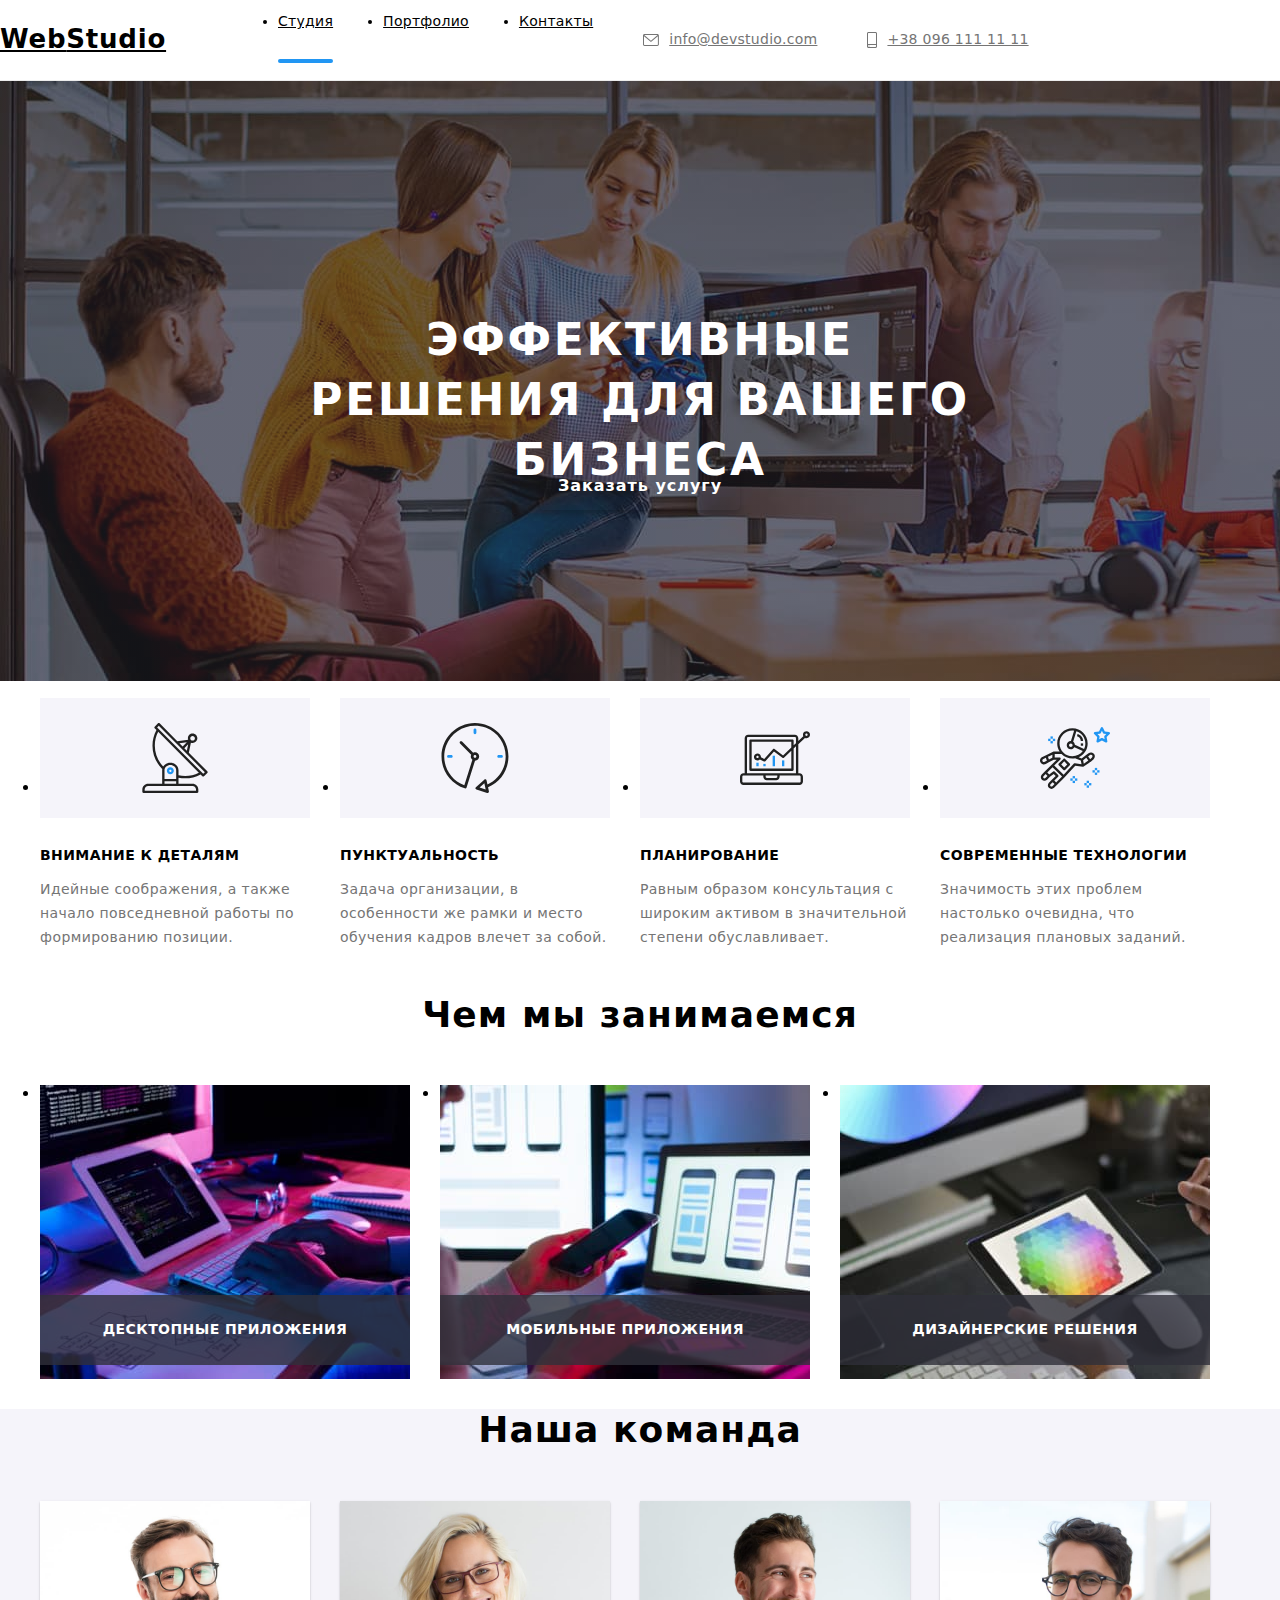
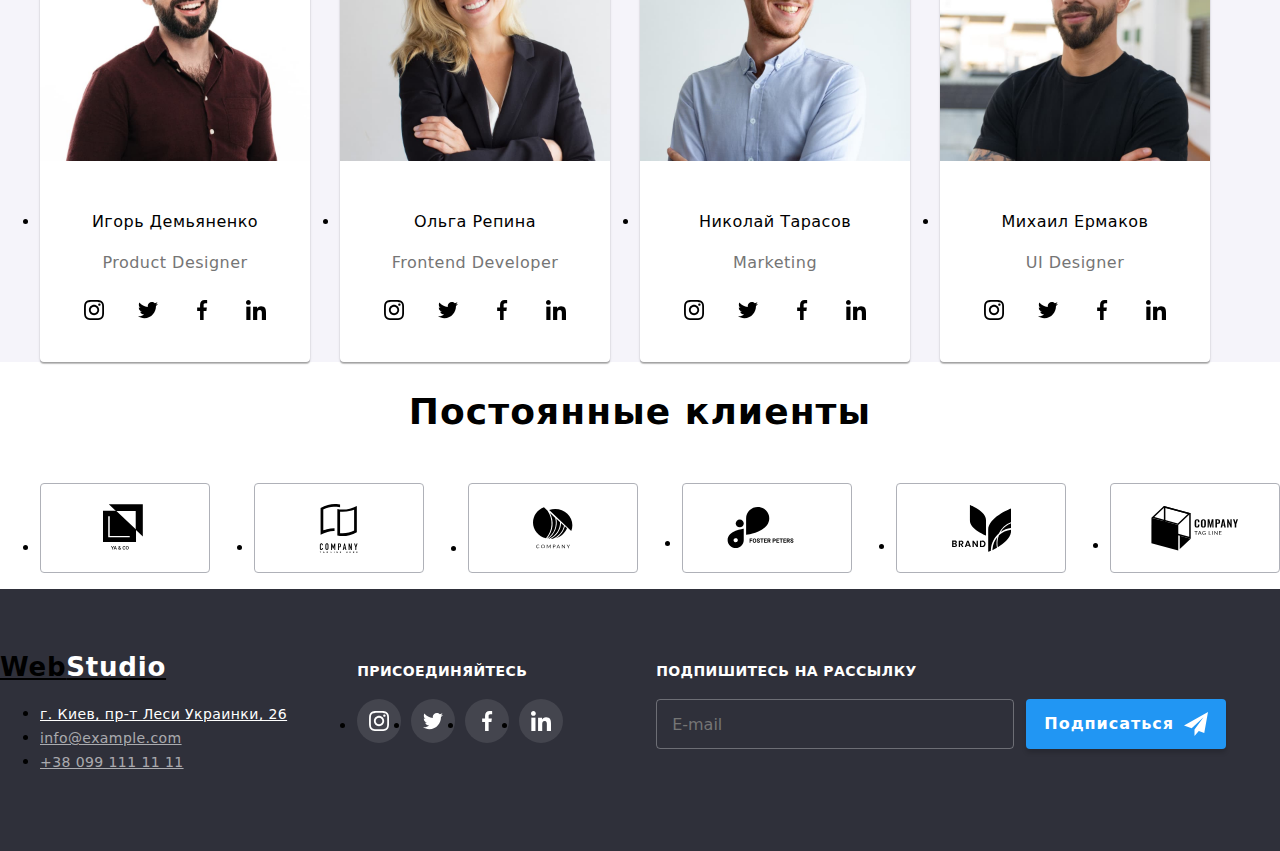
<file: index.html>
<!DOCTYPE html>
<html lang="ru">
<head>
    <meta charset="UTF-8">
    <meta http-equiv="X-UA-Compatible" content="IE=edge">
    <meta name="viewport" content="width=device-width, initial-scale=1.0">
    <link rel="preconnect" href="http://fonts.gstatic.com/">
    <link href="https://fonts.googleapis.com/css2?family=Raleway:wght@700&family=Roboto:wght@400;500;700;900&display=swap"
        rel="stylesheet">
    <link rel="stylesheet" href="https://cdnjs.cloudflare.com/ajax/libs/modern-normalize/1.0.0/modern-normalize.min.css">
    <link rel="stylesheet" href="./CSS/styles.css">
    <title>WebStudiо</title>
</head>
<body>
<header class="header section">
    <div class="container">
    <nav class="header-nav">
        <a class="logo-header link" lang="en" href="./index.html">Web<span class="header-logo-color">Studio</span></a>
        <ul class="nav-list list">
            <li class="nav-list-item"><a class="nav-link link current" href="./index.html">Студия</a></li>
            <li class="nav-list-item"><a class="nav-link link" href="./portfolio.html">Портфолио</a></li>
            <li class="nav-list-item"><a class="nav-link link" href="#contacts">Контакты</a></li>
        </ul>
    </nav>
    <a class="cont-link link" href="mailto:info@devstudio.com">
        <svg class="cont-icon" width="16" height="12">
            <use class="icon-color" href="./images/sprite.svg#icon-envelope" ></use>
        </svg>
        info@devstudio.com</a>
    <a class="cont-link link" href="tel:+380961111111" >
        <svg class="cont-icon" width="10" height="16">
            <use href="./images/sprite.svg#icon-smartphone" ></use>
        </svg>
        +38 096 111 11 11</a>
</div>
</header>
    <main>
        <!--hero-->
        <section class="hero section">
            <div class="container">            
                <h1 class="hero-slogan">Эффективные решения для вашего бизнеса</h1>
            <button class="hero-button " type="button" data-modal-open>Заказать услугу</button>
        </div>
        </section>
        <!--advanteges-->
        <section class="advanteges section">
            <ul class="container list">
                <li class="advanteges-item">
                    <div class="advantage-icons">
                    <svg  width="70" height="70">
                        <use href="./images/sprite.svg#icon-antenna"></use>
                    </svg>
                    </div>
                    <h3 class="advantages-title">Внимание к деталям</h3>
                    <p class="text">Идейные соображения, а также начало повседневной работы по формированию позиции.</p>
                </li>
                <li class="advanteges-item">
                    <div class="advantage-icons">
                        <svg width="70" height="70">
                            <use href="./images/sprite.svg#icon-clock"></use>
                        </svg>
                    </div>
                    <h3 class="advantages-title">Пунктуальность</h3>
                    <p class="text">Задача организации, в особенности же рамки и место обучения кадров влечет за собой.</p>
                </li>
                <li class="advanteges-item">
                    <div class="advantage-icons">
                        <svg width="70" height="70">
                            <use href="./images/sprite.svg#icon-diagram"></use>
                        </svg>
                    </div>
                    <h3 class="advantages-title">Планирование</h3>
                    <p class="text">Равным образом консультация с широким активом в значительной степени обуславливает.</p>
                </li>
                <li class="advanteges-item" >
                    <div class="advantage-icons">
                        <svg width="70" height="70">
                            <use href="./images/sprite.svg#icon-astronaut"></use>
                        </svg>
                    </div>
                    <h3 class="advantages-title">Современные технологии</h3>
                    <p class="text">Значимость этих проблем настолько очевидна, что реализация плановых заданий.</p>
                </li>
            </ul>
        </section>
        <!--what do we do-->
        <Section class="what-we-do section">
        <div class="container">
        <h2 class="section-title">Чем мы занимаемся</h2>
        <ul class="what-we-do-list list">
            <li class="what-we-do-item">
                <p class="what-we-do-text">Десктопные приложения</p>
                <img class="what-we-do-img" width="370" height="294" src="./images/what_do_we_do/img.jpg" alt="разработка для ПК">
            
            </li>
            <li class="what-we-do-item">
                <p class="what-we-do-text">Мобильные приложения</p>
                <img class="what-we-do-img" width="370" height="294" src="./images/what_do_we_do/img-1.jpg" alt="разработка для смартфонов">
            
            </li>
            <li class="what-we-do-item">
                <p class="what-we-do-text">Дизайнерские решения</p>
                <img class="what-we-do-img" width="370" height="294" src="./images/what_do_we_do/img-2.jpg" alt="разработка для планшетов">
            
            </li>
        </ul>
        </div>
        </Section>
        
            <!--Our team-->
            <section class="our-team section">
                <div class="container">
                <h2 class="section-title">Наша команда</h2>
                <ul class="list">
                    <li class="team-list">
                        <img class="team-photo" width="270" height="260" src="./images/our_team/img.jpg" alt="фото Игорь Демьяненко">
                        <div class="team-name">
                        <h4 class="pict-title">Игорь Демьяненко</h4>
                        <p class="prof-text" lang="en">Product Designer</p>
                        <ul class="social-links">
                            <li class="social-links-list list"><a class="social-links-list-links list" href="#">
                                <svg class="social-links-icon">
                            <use href="./images/sprite.svg#icon-instagram"></use>
                                </svg></a>
                            </li>
                            <li class="social-links-list list"><a class="social-links-list-links list" href="#">
                                <svg class="social-links-icon">
                            <use href="./images/sprite.svg#icon-twitter"></use>
                                </svg></a>
                            </li>
                            <li class="social-links-list list"><a class="social-links-list-links list" href="#">
                                <svg class="social-links-icon">
                            <use href="./images/sprite.svg#icon-facebook"></use>
                                </svg></a>
                            </li>
                            <li class="social-links-list list"><a class="social-links-list-links list" href="#">
                                <svg class="social-links-icon">
                            <use href="./images/sprite.svg#icon-linkedin"></use>
                                </svg></a>
                            </li>
                        </ul>
                        </div>
                    </li>
                    <li class="team-list">
                        <img class="team-photo" width="270" height="260" src="./images/our_team/img-1.jpg" alt="фото Ольга Репина">
                        <div class="team-name">
                        <h4 class="pict-title">Ольга Репина</h4>
                        <p class="prof-text" lang="en">Frontend Developer</p>
                        <ul class="social-links">
                            <li class="social-links-list list"><a class="social-links-list-links list" href="#">
                                    <svg class="social-links-icon">
                                        <use href="./images/sprite.svg#icon-instagram"></use>
                                    </svg></a></li>
                            <li class="social-links-list list"><a class="social-links-list-links list" href="#">
                                    <svg class="social-links-icon">
                                        <use href="./images/sprite.svg#icon-twitter"></use>
                                    </svg></a></li>
                            <li class="social-links-list list"><a class="social-links-list-links list" href="#">
                                    <svg class="social-links-icon">
                                        <use href="./images/sprite.svg#icon-facebook"></use>
                                    </svg></a></li>
                            <li class="social-links-list list"><a class="social-links-list-links list" href="#">
                                    <svg class="social-links-icon">
                                        <use href="./images/sprite.svg#icon-linkedin"></use>
                                    </svg></a></li>
                        </ul>
                    </div>
                    </li>
                    <li class="team-list">
                        <img class="team-photo" width="270" height="260" src="./images/our_team/img-2.jpg" alt="фото Николай Тарасов">
                        <div class="team-name">
                        <h4 class="pict-title">Николай Тарасов</h4>
                        <p class="prof-text" lang="en">Marketing</p>
                        <ul class="social-links">
                            <li class="social-links-list list"><a class="social-links-list-links list" href="#">
                                    <svg class="social-links-icon">
                                        <use href="./images/sprite.svg#icon-instagram"></use>
                                    </svg></a></li>
                            <li class="social-links-list list"><a class="social-links-list-links list" href="#">
                                    <svg class="social-links-icon">
                                        <use href="./images/sprite.svg#icon-twitter"></use>
                                    </svg></a></li>
                            <li class="social-links-list list"><a class="social-links-list-links list" href="#">
                                    <svg class="social-links-icon">
                                        <use href="./images/sprite.svg#icon-facebook"></use>
                                    </svg></a></li>
                            <li class="social-links-list list"><a class="social-links-list-links list" href="#">
                                    <svg class="social-links-icon">
                                        <use href="./images/sprite.svg#icon-linkedin"></use>
                                    </svg></a></li>
                        </ul>
                    </div>
                    </li>
                    <li class="team-list">
                        <img class="team-photo" width="270" height="260" src="./images/our_team/img-3.jpg" alt="фото Михаил Ермаков">
                        <div class="team-name">
                        <h4 class="pict-title">Михаил Ермаков</h4>
                        <p class="prof-text" lang="en">UI Designer</p>
                        <ul class="social-links">
                            <li class="social-links-list list"><a class="social-links-list-links list" href="#">
                                    <svg class="social-links-icon">
                                        <use href="./images/sprite.svg#icon-instagram"></use>
                                    </svg></a></li>
                            <li class="social-links-list list"><a class="social-links-list-links list" href="#">
                                    <svg class="social-links-icon">
                                        <use href="./images/sprite.svg#icon-twitter"></use>
                                    </svg></a></li>
                            <li class="social-links-list list"><a class="social-links-list-links list" href="#">
                                    <svg class="social-links-icon">
                                        <use href="./images/sprite.svg#icon-facebook"></use>
                                    </svg></a></li>
                            <li class="social-links-list list"><a class="social-links-list-links list" href="#">
                                    <svg class="social-links-icon">
                                        <use href="./images/sprite.svg#icon-linkedin"></use>
                                    </svg></a></li>
                        </ul>
                    </div>
                    </li>
                </ul>
                </div>
            </section>
<!--Our Clients-->
            <section class="our-clients section">
                <div class="container">
                    <h2 class="section-title">Постоянные клиенты</h2>
                    <ul class="clients-list list">
                        <li class="clients-list-item">
                            <a class="clients-list-links" href="#">
                                <svg class="clients-list-icon" width="44" height="49" >
                                    <use href="./images/sprite.svg#icon-logo-1">
                                    </use>
                                </svg>
                            </a>
                        </li>
                        <li class="clients-list-item">
                            <a class="clients-list-links" href="#">
                                <svg class="clients-list-icon" width="44" height="49">
                                    <use href="./images/sprite.svg#icon-logo-2">
                                    </use>
                                </svg>
                            </a>
                        </li>
                        <li class="clients-list-item">
                            <a class="clients-list-links" href="#">
                                <svg class="clients-list-icon" width="40" height="52">
                                    <use href="./images/sprite.svg#icon-logo-3">
                                    </use>
                                </svg>
                            </a>
                        </li>
                        <li class="clients-list-item">
                            <a class="clients-list-links" href="#">
                                <svg class="clients-list-icon" width="80" height="42">
                                    <use href="./images/sprite.svg#icon-logo-4">
                                    </use>
                                </svg>
                            </a>
                        </li>
                        <li class="clients-list-item">
                            <a class="clients-list-links" href="#">
                                <svg class="clients-list-icon" width="59" height="47">
                                    <use href="./images/sprite.svg#icon-logo-5">
                                    </use>
                                </svg>
                            </a>
                        </li>
                        <li class="clients-list-item">
                            <a class="clients-list-links" href="#">
                                <svg class="clients-list-icon" width="88" height="45">
                                    <use href="./images/sprite.svg#icon-logo-6">
                                    </use>
                                </svg>
                            </a>
                        </li>
                        
                    </ul>
                </div>
            </section>

        </main>
    <!--Footer-->
<footer class="footer" id="contacts">
    <div class="container footer-container">
        <div class="footer-contacts">
            <a class="logo-footer link" lang="en" href="./index.html">Web<span class="footer-logo-color">Studio</span></a>
                <address class="footer-adress">
                    <ul class="list">
                        <li><a class="link addres" href="https://goo.gl/maps/v4iGPYSP957dXcmK9" target="_blank"
                        rel="noopener noreferrer">г. Киев, пр-т Леси Украинки, 26</a></li>
                        <li><a class="link footer-cont-link" href="mailto:info@example.com">info@example.com</a></li>
                        <li><a class="link footer-cont-link" href="tel:+380991111111">+38 099 111 11 11</a></li>
                    </ul>
                </address>
        </div>
        <div class="footer-social">
            <p class="footer-links-title">присоединяйтесь</p>
                <ul class="social-links">
                    <li class="social-links-list list"><a class="social-links-list-links list" href="#">
                            <svg class="social-links-icon">
                                <use href="./images/sprite.svg#icon-instagram"></use>
                            </svg></a>
                    </li>
                    <li class="social-links-list list"><a class="social-links-list-links list" href="#">
                            <svg class="social-links-icon">
                                <use href="./images/sprite.svg#icon-twitter"></use>
                            </svg></a>
                    </li>
                    <li class="social-links-list list"><a class="social-links-list-links list" href="#">
                            <svg class="social-links-icon">
                                <use href="./images/sprite.svg#icon-facebook"></use>
                            </svg></a>
                    </li>
                    <li class="social-links-list list"><a class="social-links-list-links list" href="#">
                            <svg class="social-links-icon">
                                <use href="./images/sprite.svg#icon-linkedin"></use>
                            </svg></a>
                    </li>
                </ul>
        </div>
        <div class="fotter-submit-box">
            <p class="fotter-submit-tittle" >Подпишитесь на рассылку</p>
            <form class="footer-submit-box" name="sign-up-form" autocomplete="off">
                <input class="footer-submit-form" type="email" name="user-email" placeholder="E-mail" required>
                <button type="submit" class="fotter-submit-button">Подписаться
                    <svg class="fotter-submit-button-icon">
                        <use href="./images/sprite.svg#icon-icon-send"></use>
                    </svg>
                </button>
            </form>
        </div>
    </div>
</footer>
<!-- Fotter END -->

<!-- Modal Window -->
<div class="backdrop is-hidden" data-modal>
    <form class="modal" method="GET" autocomplete="off">
        <button type="button" class="modal-close-btn" data-modal-close>
            <svg class="close-btn-icon">
                <use href="./images/sprite.svg#icon-close-black-18dp-1"></use>
            </svg>
        </button>
<p class="modal-text">Оставьте свои данные, мы вам перезвоним</p>
        <label class="user-data-label">
            Имя
            <span class="modal-input-wraper">
                <input class="user-data-form" type="text" name="user-name" minlength="3" required>
                <svg class="modal-form-icom" width="12" height="12"> 
                    <use href="./images/sprite.svg#icon-vector-man"></use>
                </svg>
            </span>
        </label>
        <label class="user-data-label">
            Телефон
            <span class="modal-input-wraper">
                <input class="user-data-form" type="tel" name="user-tel" pattern="[0-9]{3}-[0-9]{3}-[0-9]{2}-[0-9]{2}" title="000-111-11-11" required>
                <svg class="modal-form-icom" width="13" height="13">
                    <use href="./images/sprite.svg#icon-vector-phone"></use>
                </svg>
            </span>
        </label>
        <label class="user-data-label">Почта
            <span class="modal-input-wraper">
                <input class="user-data-form" type="email" name="user-email" required>
                <svg class="modal-form-icom" width="15" height="15">
                    <use href="./images/sprite.svg#icon-vector-mail"></use>
                </svg>
            </span>
        </label>
        <label class="user-data-label-comment">Комментарий
            <textarea class="user-data-form textarea" type="text" name="user-comment" placeholder="Введите текст"></textarea>
        </label>
        <input type="checkbox" name="modal-checkbox" id="modal-checkbox" class="modal-checkbox hidden-tittle" required>
        <label for="modal-checkbox" class="modal-checkbox-label">
            Соглашаюсь с рассылкой и принимаю&nbsp;<a class="modal-text-link" href="#">Условия договора</a>
        </label>
    <button type="submit" class="modal-submit-button">Отправить</button>
    </form>
    </div>

<script src="./js/modal.js"></script>
<!-- Modal Window END-->

</body>
</html>
</file>
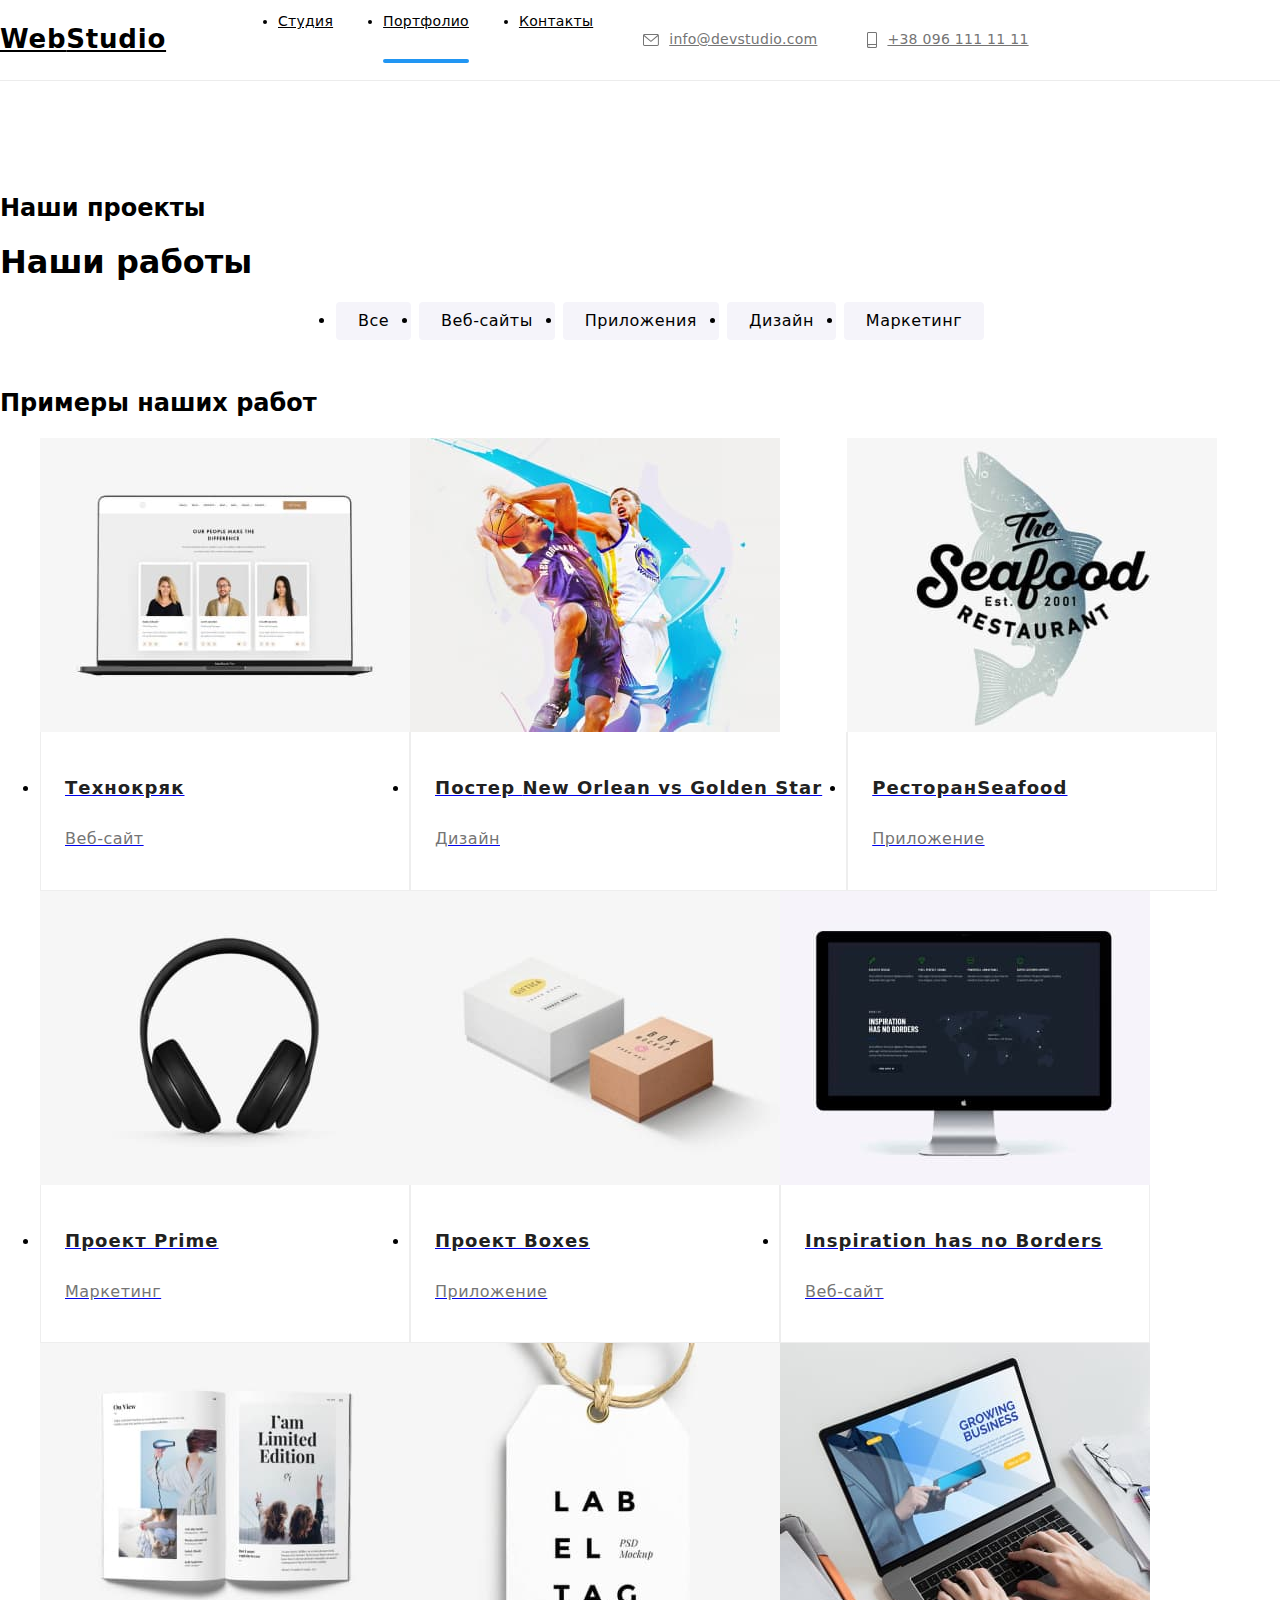
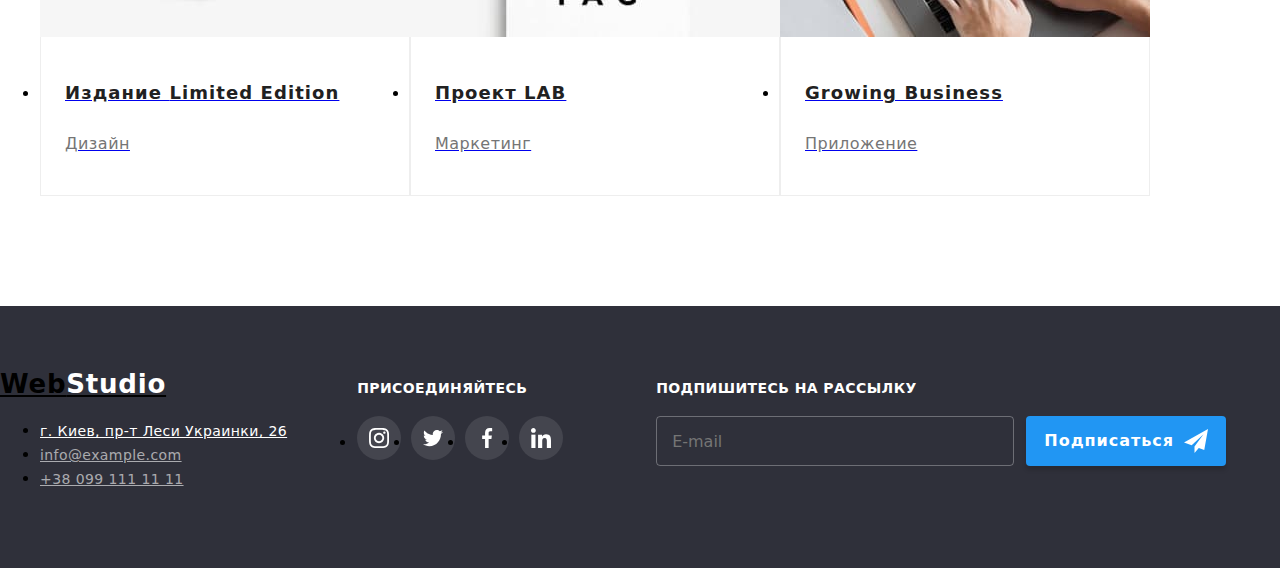
<file: portfolio.html>
<!DOCTYPE html>
<html lang="en">
<head>
    <meta charset="UTF-8">
    <meta http-equiv="X-UA-Compatible" content="IE=edge">
    <meta name="viewport" content="width=device-width, initial-scale=1.0">
    <link rel="preconnect" href="http://fonts.gstatic.com/">
    <link href="https://fonts.googleapis.com/css2?family=Raleway:wght@700&family=Roboto:wght@400;500;700;900&display=swap"
        rel="stylesheet">
    <link rel="stylesheet" href="https://cdnjs.cloudflare.com/ajax/libs/modern-normalize/1.0.0/modern-normalize.min.css">
    <link rel="stylesheet" href="./CSS/styles.css">
    <title>portfolio</title>
</head>
<body class="body-pfolio">
<header class="header section">
    <div class="container">
        <nav class="header-nav">
            <a class="logo-header link" lang="en" href="./index.html">Web<span
                    class="header-logo-color">Studio</span></a>
            <ul class="nav-list list">
                <li class="nav-list-item"><a class="nav-link link" href="./index.html">Студия</a></li>
                <li class="nav-list-item"><a class="nav-link link current" href="./portfolio.html">Портфолио</a></li>
                <li class="nav-list-item"><a class="nav-link link" href="#contacts">Контакты</a></li>
            </ul>
        </nav>
        <a class="cont-link link" href="mailto:info@devstudio.com">
            <svg class="cont-icon" width="16" height="12">
                <use href="./images/sprite.svg#icon-envelope"></use>
            </svg>
            info@devstudio.com</a>
        <a class="cont-link link" href="tel:+380961111111">
            <svg class="cont-icon" width="10" height="16">
                <use href="./images/sprite.svg#icon-smartphone"></use>
            </svg>
            +38 096 111 11 11</a>
    </div>
</header>
    <main class="main-pholio">
        <section class="section">   
            <h2 class="hidden-tittle">Наши проекты</h2>
        <div class="container">    
           <h1 class="hidden-tittle">Наши работы</h1>
            <ul class="main-buttons list">
                <li class="main-buttons-list"><button class="main-buttons-links" type="button">Все</button></li>
                <li class="main-buttons-list"><button class="main-buttons-links" type="button">Веб-сайты</button></li>
                <li class="main-buttons-list"><button class="main-buttons-links" type="button">Приложения</button></li>
                <li class="main-buttons-list"><button class="main-buttons-links" type="button">Дизайн</button></li>
                <li class="main-buttons-list"><button class="main-buttons-links" type="button">Маркетинг</button></li>
            </ul>
                <h2 class="hidden-tittle">Примеры наших работ</h2>
            <ul class="projects list">
                <li class="project-item">
                    <a href="#" class="project-item-link link">
                    <div class="project-overlay-box">
                    <img class="project-card" width="370" height="294" src="./images/portfolio/img.jpg" alt="постер вебсайта">
                    <p class="overlay">Технокряк это современная площадка распространения коронавируса. Компании используют эту платформу для цифрового
                    шпионажа и атак на защищённые сервера конкурентов.</p>
                </div>
                    <div class="project-card-name">
                    <h3 class="project-title">Технокряк</h3>
                    <p class="project-text">Веб-сайт</p>
                    </div>
                    </a>
                </li>
                <li class="project-item">
                    <a href="#" class="project-item-link link">
                    <div class="project-overlay-box">
                        <img class="project-card" width="370" height="294" src="./images/portfolio/img-1.jpg" alt="постер матча">
                            <p class="overlay">Lorem ipsum dolor sit amet, consectetur adipisicing elit. Veritatis quam dolorem aliquam provident, in distinctio, neque ut possimus ipsum quis suscipit accusantium. Tempore natus numquam eaque quod sequi laudantium earum.</p>
                    </div>
                    <div class="project-card-name">
                    <h3 class="project-title">Постер <span lang="en">New Orlean vs Golden Star</span></h3>
                    <p class="project-text">Дизайн</p>
                    </div>
                </a>
                </li>
                <li class="project-item">
                    <a href="#" class="project-item-link link">
                        <div class="project-overlay-box">
                            <img class="project-card" width="370" height="294" src="./images/portfolio/img-2.jpg" alt="постер ресторана">
                                <p class="overlay">Lorem ipsum dolor sit amet consectetur adipisicing elit. Temporibus magnam magni neque. Delectus eveniet recusandae minus exercitationem eligendi, sequi explicabo aspernatur sint perferendis optio commodi illum reiciendis quisquam, perspiciatis laboriosam.</p>
                        </div>
                    <div class="project-card-name">
                    <h3 class="project-title">Ресторан<span lang="en">Seafood</span></h3>
                    <p class="project-text">Приложение</p>
                    </div>
                    </a>
                </li>
                <li class="project-item">
                    <a href="#" class="project-item-link link">
                        <div class="project-overlay-box">
                            <img class="project-card" width="370" height="294" src="./images/portfolio/img-3.jpg" alt="постер проекта">
                                <p class="overlay">Lorem ipsum dolor sit amet consectetur adipisicing elit. Temporibus dolores soluta eum possimus doloribus quae amet in maxime nobis nemo, perferendis labore exercitationem ut odio aspernatur. Autem, quis tenetur. Quos?</p>
                        </div>
                    <div class="project-card-name">
                    <h3 class="project-title">Проект <span lang="en">Prime</span></h3>
                    <p class="project-text">Маркетинг</p>
                    </div>
                    </a>
                </li>
                <li class="project-item">
                    <a href="#" class="project-item-link link">
                        <div class="project-overlay-box">
                            <img class="project-card" width="370" height="294" src="./images/portfolio/img-4.jpg" alt="постер проекта">
                                <p class="overlay">Lorem ipsum dolor, sit amet consectetur adipisicing elit. Nulla nemo sed optio ipsum totam exercitationem saepe maxime enim officiis, ea unde sit vero! Repudiandae, dolores iure dicta minima perspiciatis nulla.</p>
                        </div>
                    <div class="project-card-name">
                    <h3 class="project-title">Проект <span lang="en">Boxes</span></h3>
                    <p class="project-text">Приложение</p>
                    </div>
                    </a>
                </li>
                <li class="project-item">
                    <a href="#" class="project-item-link link">
                        <div class="project-overlay-box">
                            <img class="project-card" width="370" height="294" src="./images/portfolio/img-5.jpg" alt="постер проекта">
                                <p class="overlay">Lorem ipsum dolor, sit amet consectetur adipisicing elit. Dolore doloribus, autem ducimus ipsa nemo placeat, molestias dolorum id veniam a provident illo veritatis optio iste repellendus nam fuga sed totam.</p>
                        </div>
                    <div class="project-card-name">
                    <h3 class="project-title" lang="en">Inspiration has no Borders</h3>
                    <p class="project-text">Веб-сайт</p>
                    </div>
                    </a>
                </li>
                <li class="project-item">
                    <a href="#" class="project-item-link link">
                        <div class="project-overlay-box">
                            <img class="project-card" width="370" height="294" src="./images/portfolio/img-6.jpg" alt="постер проекта">
                                <p class="overlay">Lorem ipsum, dolor sit amet consectetur adipisicing elit. Corrupti obcaecati, voluptates nulla cum nostrum qui veritatis distinctio ad suscipit amet. Eos temporibus, excepturi similique ratione voluptate ex. Sequi, blanditiis eligendi.</p>
                        </div>
                    <div class="project-card-name">
                    <h3 class="project-title">Издание <span lang="en">Limited Edition</span></h3>
                    <p class="project-text">Дизайн</p>
                    </div>
                    </a>
                </li>
                <li class="project-item">
                    <a href="#" class="project-item-link link">
                        <div class="project-overlay-box">
                            <img class="project-card" width="370" height="294" src="./images/portfolio/img-7.jpg" alt="постер проекта">
                                <p class="overlay">Lorem ipsum dolor sit amet, consectetur adipisicing elit. Tempore, similique, quia et vel, impedit laboriosam voluptatum officia vitae saepe debitis veritatis ab culpa autem ipsum. Maiores tempore necessitatibus sint tempora?</p>
                        </div>
                    <div class="project-card-name">
                    <h3 class="project-title">Проект LAB</h3>
                    <p class="project-text">Маркетинг</p>
                    </div>
                    </a>
                </li>
                <li class="project-item">
                    <a href="#" class="project-item-link link">
                        <div class="project-overlay-box">
                            <img class="project-card" width="370" height="294" src="./images/portfolio/img-8.jpg" alt="постер проекта">
                                <p class="overlay">Lorem ipsum, dolor sit amet consectetur adipisicing elit. Recusandae repellendus vero accusantium aspernatur iure, saepe nesciunt ut, consequuntur laborum eos quas! Error ipsa eos iusto ducimus sint deserunt! Quis, repellendus!</p>
                        </div>
                    <div class="project-card-name">
                    <h3 class="project-title" lang="en">Growing Business</h3>
                    <p class="project-text">Приложение</p>
                    </div>
                    </a>
                </li>
            </ul>
            </div>
        </section>
    </main>
<footer class="footer" id="contacts">
    <div class="container footer-container">
        <div class="footer-contacts">
            <a class="logo-footer link" lang="en" href="./index.html">Web<span
                    class="footer-logo-color">Studio</span></a>
            <address class="footer-adress">
                <ul class="list">
                    <li><a class="link addres" href="https://goo.gl/maps/v4iGPYSP957dXcmK9" target="_blank"
                            rel="noopener noreferrer">г. Киев, пр-т Леси Украинки, 26</a></li>
                    <li><a class="link footer-cont-link" href="mailto:info@example.com">info@example.com</a></li>
                    <li><a class="link footer-cont-link" href="tel:+380991111111">+38 099 111 11 11</a></li>
                </ul>
            </address>
        </div>
        <div class="footer-social">
            <p class="footer-links-title">присоединяйтесь</p>
            <ul class="social-links">
                <li class="social-links-list list"><a class="social-links-list-links list" href="#">
                        <svg class="social-links-icon">
                            <use href="./images/sprite.svg#icon-instagram"></use>
                        </svg></a>
                </li>
                <li class="social-links-list list"><a class="social-links-list-links list" href="#">
                        <svg class="social-links-icon">
                            <use href="./images/sprite.svg#icon-twitter"></use>
                        </svg></a>
                </li>
                <li class="social-links-list list"><a class="social-links-list-links list" href="#">
                        <svg class="social-links-icon">
                            <use href="./images/sprite.svg#icon-facebook"></use>
                        </svg></a>
                </li>
                <li class="social-links-list list"><a class="social-links-list-links list" href="#">
                        <svg class="social-links-icon">
                            <use href="./images/sprite.svg#icon-linkedin"></use>
                        </svg></a>
                </li>
            </ul>
        </div>
        <div class="fotter-submit-box">
            <p class="fotter-submit-tittle">Подпишитесь на рассылку</p>
            <form class="footer-submit-box" name="sign-up-form" autocomplete="off">
                <input class="footer-submit-form" type="email" name="user-email" placeholder="E-mail" required>
                <button type="submit" class="fotter-submit-button">Подписаться
                    <svg class="fotter-submit-button-icon">
                        <use href="./images/sprite.svg#icon-icon-send"></use>
                    </svg>
                </button>
            </form>
        </div>
    </div>
</footer>
</body>
</html>
</file>
<file: CSS/styles.css>
/*=======Header==========*/
.header {
  display: flex;
  padding-bottom: 0px;
  padding-top: 0px;
  border-bottom-width: 1px;
  border-bottom-style: solid;
  border-bottom-color: #ececec;
}
.header .container {
  display: flex;
}
/* .header.section {
 
} */
.header-nav {
  display: flex;
  margin-right: auto;
}
.nav-list {
  display: flex;
}
.logo-header {
  padding-top: 24px;
  padding-bottom: 25px;
}
.logo-header,
.logo-footer {
  width: 145px;

  font-family: var(--secondary-font);
  font-weight: bold;
  font-size: 26px;
  line-height: 1.192;
  letter-spacing: 0.03em;
  color: var(--accent-color);
}
.header-logo-color {
  color: #000000;
}

.nav-list {
  font-weight: 500;
  font-size: 14px;
  line-height: 1.14;
  letter-spacing: 0.02em;
  margin-left: 93px;
}
.nav-list-item:not(:first-child) {
  margin-left: 50px;
}

.nav-link {
  color: var(--font-color);
  padding-top: 32px;
  padding-bottom: 32px;
  transition: var(--transition-hover-focus);
}
.current {
  color: var(--accent-color);
  position: relative;
}
.current::after {
  position: absolute;
  content: '';
  width: 100%;
  height: 4px;
  background: #2196f3;
  border-radius: 2px;
  left: 0;
  bottom: -2px;
}

.nav-link:hover,
.nav-link:focus,
.cont-link:hover,
.cont-link:focus,
.footer-cont-link:hover,
.footer-cont-link:focus {
  color: var(--accent-color);
  fill: var(--accent-color);
}
.cont-link {
  font-weight: 500;
  font-size: 14px;
  line-height: 1.14;
  letter-spacing: 0.02em;
  color: #757575;
  margin-left: 50px;
  padding-top: 32px;
  padding-bottom: 32px;
  display: flex;
  align-items: center;
  fill: #757575;
  transition: var(--transition-hover-focus);
}
.cont-icon {
  margin-right: 10px;
}

/*========Header End=========*/

/*===========Section Hero==========*/
.hero {
  padding-top: 200px;
  padding-bottom: 200px;
  max-width: 1600px;
  height: 600px;
  margin: 0 auto;
  background: #c4c4c4;
  background-image: linear-gradient(
      rgba(47, 48, 58, 0.4),
      rgba(47, 48, 58, 0.4)
    ),
    url(../images/bg_image/img.jpg);
  background-repeat: no-repeat;
  background-size: cover;
}
.hero-slogan {
  width: 696px;
  height: 120px;
  font-weight: 900;
  font-size: 44px;
  line-height: 1.36;
  text-align: center;
  margin-left: auto;
  margin-right: auto;
  letter-spacing: 0.06em;
  text-transform: uppercase;
  color: #ffffff;
}
.hero-button {
  width: 200px;
  height: 50px;
  display: block;
  margin-top: 30px;
  margin-right: auto;
  margin-left: auto;
  background: var(--accent-color);
  box-shadow: 0px 4px 4px rgba(0, 0, 0, 0.15);
  border-radius: 4px;
  font-weight: bold;
  font-size: 16px;
  line-height: 1.87;
  letter-spacing: 0.06em;
  color: #ffffff;
  cursor: pointer;
  border-style: hidden;
  transition: var(--transition-hover-focus);
  box-shadow: 0px 4px 4px rgba(0, 0, 0, 0.15);
}

.hero-button:hover,
.hero-button:focus,
.fotter-submit-button:hover,
.fotter-submit-button:focus {
  color: #ffffffee;
  background: var(--hover-btn-color);
  outline: none;
  box-shadow: 0px 4px 4px rgba(0, 0, 0, 0.15);
}
/*===========Section Hero END==========*/

/*============== Advanteges =============*/

.advanteges-item {
  padding-top: 1px;
}
.advanteges-item:not(:last-child) {
  margin-right: 30px;
}
.advanteges .container {
  display: flex;
}
.advantages-title {
  font-weight: bold;
  font-size: 14px;
  line-height: 1.14;
  letter-spacing: 0.03em;
  text-transform: uppercase;
  margin-bottom: 10px;
}
.text {
  width: 270px;
  font-size: 14px;
  line-height: 1.71;
  letter-spacing: 0.03em;
  color: #757575;
}
.advantage-icons {
  display: flex;
  justify-content: center;
  align-items: center;
  background-color: #f5f4fa;
  margin-bottom: 30px;
  height: 120px;
}
/*============== Advanteges END=============*/

/*=============== What do we do===============*/

.what-we-do.section {
  padding-top: 0px;
}
.section-title {
  font-weight: bold;
  font-size: 36px;
  line-height: 1.16;
  text-align: center;
  letter-spacing: 0.03em;
  margin-bottom: 50px;
}
.what-we-do-list {
  display: flex;
}
.what-we-do-item:not(:last-child) {
  margin-right: 30px;
}
.what-we-do-item {
  position: relative;
}

.what-we-do-text {
  position: absolute;

  left: 0;
  bottom: 0px;
  width: 100%;
  height: 70px;
  padding-top: 27px;
  padding-bottom: 27px;
  font-family: var(--main-font);
  font-style: normal;
  font-weight: bold;
  font-size: 14px;
  line-height: 1.14;
  text-align: center;
  letter-spacing: 0.03em;
  text-transform: uppercase;
  color: #ffffff;
  background: rgba(47, 48, 58, 0.8);
}
.what-we-do-img {
  display: block;
}

/*=============== What do we do END ===============*/
/*=============== OUR Team ==================*/
.pict-title {
  font-weight: 500;
  font-size: 16px;
  line-height: 1.19;
  text-align: center;
  letter-spacing: 0.03em;
}

.prof-text {
  line-height: 1.19;
  text-align: center;
  letter-spacing: 0.03em;
  color: #757575;
}

.our-team {
  background: #f5f4fa;
}
.our-team .list {
  display: flex;
}
.our-team .section-title {
  margin-bottom: 50px;
}
.team-list:not(:last-child) {
  margin-right: 30px;
}
.team-list {
  background-color: #ffffff;
  box-shadow: 0px 1px 3px rgba(0, 0, 0, 0.12), 0px 1px 1px rgba(0, 0, 0, 0.14),
    0px 2px 1px rgba(0, 0, 0, 0.2);
  border-radius: 0px 0px 4px 4px;
}
.team-photo {
  display: block;
}
.team-name {
  padding-top: 30px;
  padding-bottom: 30px;
}
.prof-text {
  margin-top: 10px;
}
.social-links-icon {
  width: 20px;
  height: 20px;
  color: #afb1b8;
}
.social-links {
  display: flex;
  justify-content: space-between;
}
.social-links {
  padding-left: 32px;
  padding-right: 32px;
  margin-top: 16px;
}
.social-links-list-links {
  width: 44px;
  height: 44px;
  border-radius: 50%;
  display: flex;
  align-items: center;
  justify-content: center;
  fill: var(--icons-color);
  transition: var(--transition-hover-focus);
}
.social-links-list-links:hover,
.social-links-list-links:focus {
  background-color: var(--accent-color);
  fill: #ffffff;
  outline: none;
}
/*=============== OUR Team END ==================*/
/*=================Our Clients===================*/
.clients-list {
  display: flex;
  margin-top: 50px;
  justify-content: space-between;
}
.clients-list-links {
  display: flex;
  justify-content: center;
  align-items: center;
  width: 170px;
  height: 90px;
  fill: var(--icons-color);
  border: 1px solid #afb1b8;
  border-radius: 4px;
  transition: var(--transition-hover-focus);
}
.clients-list-links:hover {
  fill: var(--accent-color);
  border: 1px solid var(--accent-color);
}
.clients-list-links:focus {
  fill: var(--accent-color);
  border: 1px solid var(--accent-color);
  outline: none;
}
/*================= Our Clients END ===================*/

/*======= Footer ===========*/
.footer {
  background: #2f303a;
  padding-top: 60px;
  padding-bottom: 60px;
}
.logo-footer {
  margin-bottom: 20px;
}
.footer-logo-color {
  color: #ffffff;
}
.addres {
  font-size: 14px;
  line-height: 1.714;
  letter-spacing: 0.03em;
  color: #ffffff;
}
.footer-cont-link {
  font-size: 14px;
  line-height: 1.714;
  letter-spacing: 0.03em;
  color: rgba(255, 255, 255, 0.6);
  transition: var(--transition-hover-focus);
}
.footer-adress {
  margin-top: 20px;
}
.footer-cont-link {
  margin-top: 9px;
}
.footer-adress {
  font-style: normal;
}

.footer-links-title {
  font-style: var(--main-font);
  font-weight: bold;
  font-size: 14px;
  line-height: 1.142;
  letter-spacing: 0.03em;
  text-transform: uppercase;
  color: #ffffff;
}
.footer-container {
  display: flex;
  align-items: baseline;
}
.footer .social-links {
  padding: 0px;
  margin-top: 20px;
}
.footer-contacts {
  margin-right: 70px;
}
.footer .social-links-list-links {
  background-color: rgba(255, 255, 255, 0.1);
  fill: #ffffff;
  transition: var(--transition-hover-focus);
}

.footer .social-links-list:not(:last-child) {
  margin-right: 10px;
}
.footer .social-links-list-links:hover,
.footer .social-links-list-links:focus {
  background-color: var(--accent-color);
  outline: none;
}
.fotter-submit-box {
  margin-left: 93px;
}
.fotter-submit-tittle {
  font-family: var(--main-font);
  margin-bottom: 20px;
  font-style: normal;
  font-weight: bold;
  font-size: 14px;
  line-height: 1.142;
  letter-spacing: 0.03em;
  text-transform: uppercase;

  color: #ffffff;
}
.footer-submit-box {
  display: flex;
}
.footer-submit-form {
  width: 358px;
  height: 50px;

  margin-right: 12px;
  padding: 16px 15px;

  font-family: var(--main-font);
  color: rgba(255, 255, 255, 0.6);
  border: 1px solid rgba(255, 255, 255, 0.3);
  box-sizing: border-box;
  /* filter: drop-shadow(0px 4px 4px rgba(0, 0, 0, 0.15)); */
  border-radius: 4px;
  background-color: rgba(0, 0, 0, 0);
}
.fotter-submit-button {
  display: flex;
  align-items: center;
  text-align: center;
  justify-content: center;
  /* padding-left: 29px;
  padding-right: 28px; */
  width: 200px;
  height: 50px;
  font-family: var(--main-font);
  font-style: normal;
  font-weight: bold;
  font-size: 16px;
  line-height: 1.87;
  letter-spacing: 0.06em;
  color: #ffffff;
  border-style: hidden;
  background: #2196f3;
  box-shadow: 0px 4px 4px rgba(0, 0, 0, 0.15);
  border-radius: 4px;
  transition: var(--transition-hover-focus);
}
.fotter-submit-button-icon {
  width: 24px;
  height: 24px;
  margin-left: 10px;
  fill: #fff;
}
/*======= Footer END ==========*/
/*============Portfolio main sec==========*/

.main-pholio .section {
  padding-top: 94px;
  padding-bottom: 94px;
}

.main-buttons {
  display: flex;
  justify-content: center;
  margin-bottom: 50px;
}
.main-buttons-links {
  height: 38px;
  background: #f5f4fa;
  border-radius: 4px;
  font-weight: 500;
  font-size: 16px;
  line-height: 1.62;
  border-style: hidden;
  text-align: center;
  letter-spacing: 0.03em;
  cursor: pointer;
  padding: 6px 22px;
  transition: var(--transition-hover-focus);
}
.main-buttons-list:not(:last-child) {
  margin-right: 8px;
}

.main-buttons-links:hover,
.main-buttons-links:focus {
  color: #ffffff;
  background: var(--accent-color);
  box-shadow: 0px 3px 1px rgba(0, 0, 0, 0.1), 0px 1px 2px rgba(0, 0, 0, 0.08),
    0px 2px 2px rgba(0, 0, 0, 0.12);
  outline: none;
}

.projects {
  display: flex;
  flex-wrap: wrap;
  /*margin-top: 34px;*/
  margin-left: calc(-1 * var(--project-card-gap));
  margin-top: calc(-1 * var(--project-card-gap));
}
.project-title {
  font-weight: bold;
  font-size: 18px;
  line-height: 2;
  letter-spacing: 0.06em;
  font-family: var(--main-font);
  color: #212121;
}
.project-text {
  font-size: 16px;
  line-height: 1.87;
  letter-spacing: 0.03em;
  color: #757575;
  margin-top: 4px;
}
.project-item {
  flex-basis: calc(100% / 3 - var(--project-card-gap));
  margin-left: var(--project-card-gap);
  margin-top: var(--project-card-gap);
  transition: var(--transition-hover-focus);
}
.project-item:hover,
.project-item:focus {
  box-shadow: 0px 1px 1px rgba(0, 0, 0, 0.12), 0px 4px 4px rgba(0, 0, 0, 0.06),
    1px 4px 6px rgba(0, 0, 0, 0.16);
}
.project-overlay-box {
  position: relative;
  overflow: hidden;
}
.overlay {
  position: absolute;
  display: inline-block;
  top: 0;
  left: 0;
  height: 100%;
  width: 100%;
  background: rgba(33, 150, 243, 0.9);
  font-family: var(--main-font);
  padding: 63px 24px;
  overflow: auto;
  font-size: 18px;
  line-height: 1.56;
  letter-spacing: 0.03em;
  color: #ffffff;
  overflow: auto;
  transform: translatey(100%);
  transition: transform 250ms cubic-bezier(0.4, 0, 0.2, 1);
}
.project-item-link:hover .overlay,
.project-item-link:focus .overlay {
  transform: translatey(0);
}

.project-card {
  display: block;
}
.project-card-name {
  padding: 20px 24px;
  border-style: solid;
  border-color: #eeeeee;
  border-width: 1px;
  border-top: none;
}

/*============ Portfolio main sec End ==============*/
/*============= Modal window =======================*/
.backdrop {
  position: fixed;
  top: 0;
  left: 0;
  width: 100vw;
  height: 100vh;
  background-color: rgba(0, 0, 0, 0.2);
  transition: all 250ms linear;
}
.modal {
  position: absolute;
  display: flex;
  flex-direction: column;
  top: 50%;
  left: 50%;
  transform: translate(-50%, -50%);
  width: 528px;
  height: 581px;
  background: #ffffff;
  box-shadow: 0px 1px 3px rgba(0, 0, 0, 0.12), 0px 1px 1px rgba(0, 0, 0, 0.14),
    0px 2px 1px rgba(0, 0, 0, 0.2);
  border-radius: 4px;
  padding: 40px;
}
.is-hidden {
  visibility: hidden;
  pointer-events: none;
  opacity: 0;
  transform: translate(-300%, -200%);
}
.modal-close-btn {
  position: absolute;
  display: flex;
  top: 8px;
  right: 8px;
  width: 30px;
  height: 30px;
  border: 1px solid rgba(0, 0, 0, 0.1);
  border-radius: 50%;
  transition: var(--transition-hover-focus);
  background-color: transparent;
}
.modal-close-btn:hover,
.modal-close-btn:focus {
  fill: var(--accent-color);
  outline: none;
}
.close-btn-icon {
  margin: auto auto;
  width: 18px;
  height: 18px;
}

/* ====== user data form ========== */

.user-data-form {
  display: flex;
  flex-direction: column;
  width: 100%;
  height: 40px;
  margin-top: 4px;
  padding-left: 42px;
  border: 1px solid rgba(33, 33, 33, 0.2);
  box-sizing: border-box;
  border-radius: 4px;
  cursor: pointer;
  transition: var(--transition-hover-focus);
}
.textarea {
  height: 120px;
  padding: 12px 16px;
  resize: none;
  font-family: var(--main-font);
  font-size: 12px;
  line-height: 1.166;
  letter-spacing: 0.01em;
  fill-opacity: 0.5;
  /* border: 1px solid rgba(33, 33, 33, 0.2); */
}
.modal-text {
  margin-bottom: 12px;
  font-family: var(--main-font);
  font-weight: bold;
  font-size: 20px;
  line-height: 1.15;
  text-align: center;
  letter-spacing: 0.03em;
  color: #212121;
}
.user-data-label {
  margin-bottom: 10px;
  font-family: var(--main-font);
  font-size: 12px;
  line-height: 1.167;
  letter-spacing: 0.01em;
  color: #757575;
  cursor: pointer;
}
.user-data-label-comment {
  margin-bottom: 20px;
  font-family: var(--main-font);
  font-size: 12px;
  line-height: 1.167;
  letter-spacing: 0.01em;
  color: #757575;
  cursor: pointer;
}
.modal-input-wraper {
  position: relative;
  display: block;
}
.modal-form-icom {
  position: absolute;
  /* width: 18px;
  height: 18px; */
  top: 50%;
  left: 12px;
  transform: translateY(-50%);
}
.modal-text-link {
  font-family: var(--main-font);
  font-size: 14px;
  line-height: 1.71;
  letter-spacing: 0.03em;
  color: #2196f3;
}
.textarea::placeholder {
  color: rgba(117, 117, 117, 0.5);
}
.modal-checkbox-label {
  display: flex;
  justify-content: center;
  align-items: center;
  font-family: var(--main-font);
  font-size: 14px;
  line-height: 1.71;
  letter-spacing: 0.03em;
  color: #757575;
}
.modal-checkbox-label::before {
  display: block;
  margin-right: 7px;
  content: '';
  width: 16px;
  height: 15px;
  border: 2px solid #212121;
  border-radius: 15%;
  transition: var(--transition-hover-focus);
}
.modal-checkbox:checked + .modal-checkbox-label::before {
  background-color: var(--accent-color);
  border: none;
  background-image: url(../images/v.svg);
  background-repeat: no-repeat;
  background-position: 50% 50%;
}
.modal-checkbox:focus + .modal-checkbox-label::before {
  box-shadow: 0 0 0 1px var(--accent-color);
}
.modal-submit-button {
  height: 50px;
  min-width: 200px;
  margin-top: 30px;
  padding: 10px 0px;
  align-self: center;
  font-family: var(--main-font);
  font-weight: bold;
  font-size: 16px;
  line-height: 1.875;
  letter-spacing: 0.06em;

  color: #ffffff;
  background: var(--accent-color);
  box-shadow: 0px 4px 4px rgba(0, 0, 0, 0.15);
  border-radius: 4px;
  border-style: hidden;
  transition: var(--transition-hover-focus);
}
.user-data-form:hover,
.user-data-form:focus,
.modal-input-wraper:hover,
.modal-input-focus {
  border-color: var(--accent-color);
  outline: none;
  fill: var(--accent-color);
}
.modal-submit-button:hover,
.modal-submit-button:focus {
  background-color: var(--hover-btn-color);
}
/*============= Modal window End =======================*/
</file>
